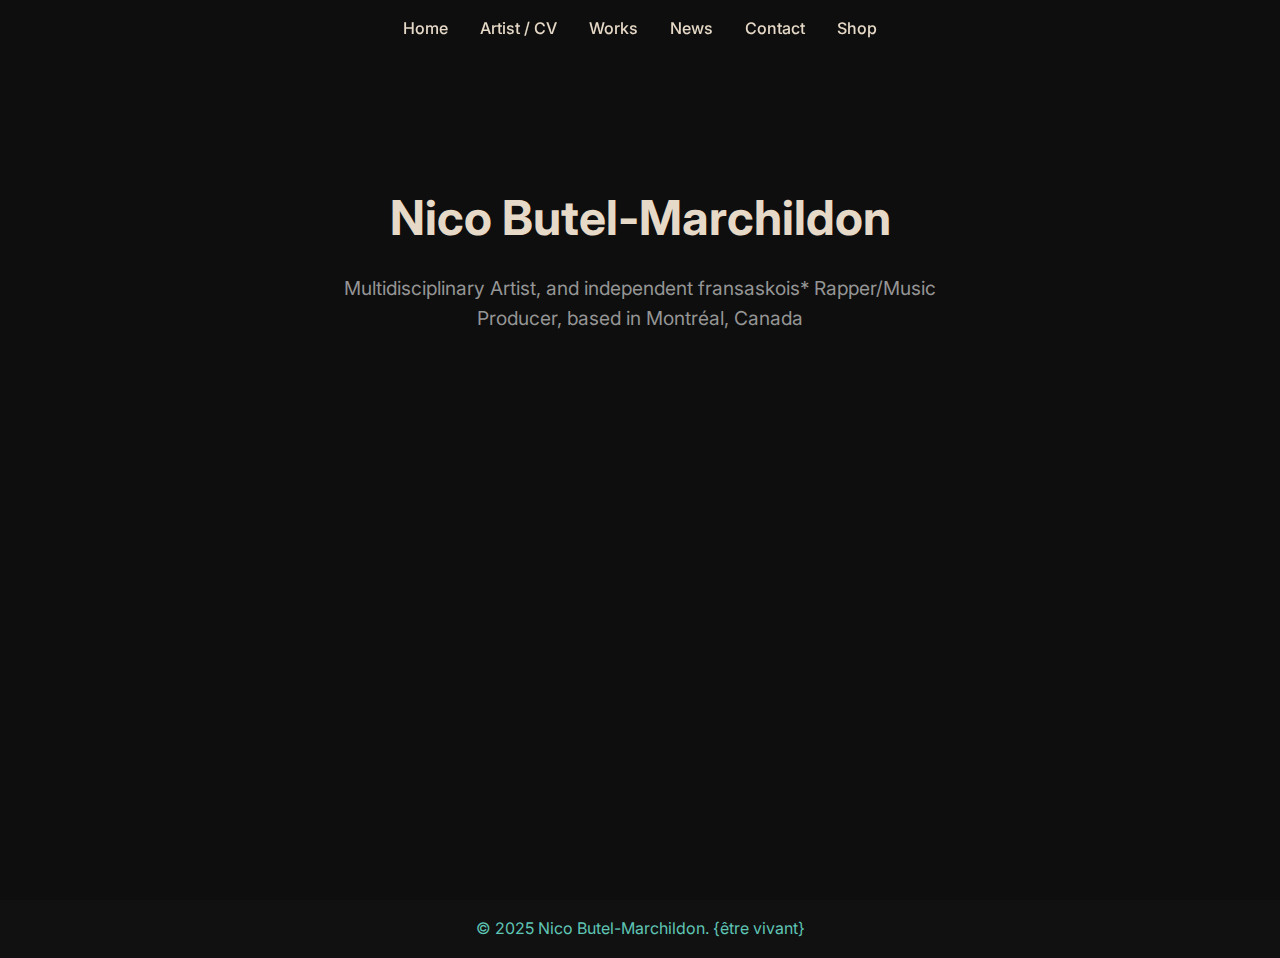
<file: index.html>
<!DOCTYPE html>
<html lang="en"><head>
<meta charset="UTF-8" />
<meta name="viewport" content="width=device-width, initial-scale=1.0" />
<title>Index</title>
<link rel="stylesheet" href="style.css" />
<link href="https://fonts.googleapis.com/css2?family=Inter:wght@300;500;700&display=swap" rel="stylesheet">
</head><body>
<nav>
  <a href="index.html">Home</a>
  <a href="artist.html">Artist / CV</a>
  <!-- <a href="CV_Nico Butel-Marchildon_2025(fr_eng).zip" download>CV</a> -->
  <a href="works/index.html">Works</a>
  <a href="news/index.html">News</a>
  <a href="contact/index.html">Contact</a>
  <a href="shop/index.html">Shop</a>
</nav>

<section class="home"><h1>Nico Butel-Marchildon</h1>
  <p>Multidisciplinary Artist, and independent fransaskois* Rapper/Music Producer, based in Montréal, Canada</p>
</section>

<section>

</section>


<footer>
  <p>&copy; 2025 Nico Butel-Marchildon. {être vivant}</p>
</footer>
</body></html>
</file>
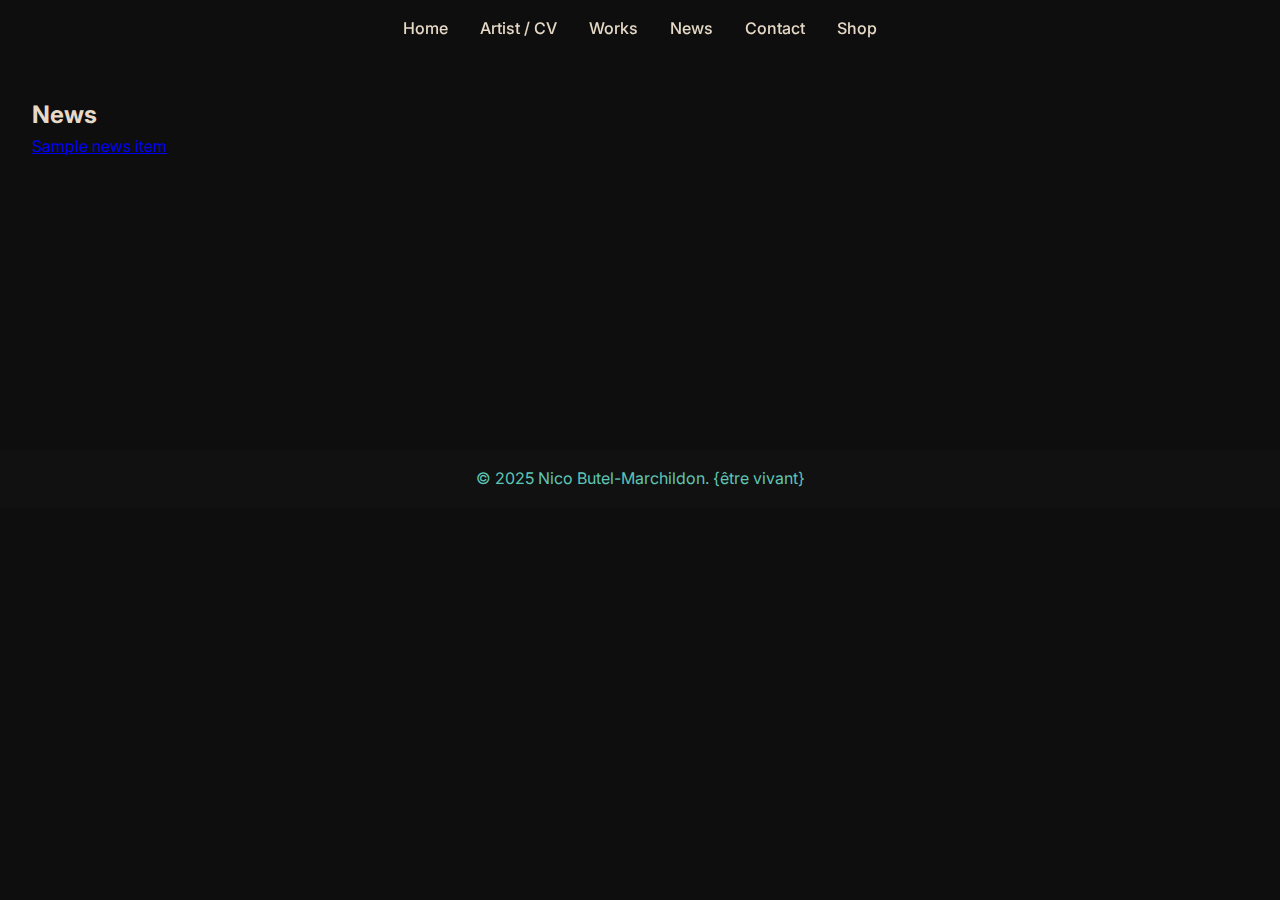
<file: news/index.html>
<!DOCTYPE html>
<html lang="en"><head>
<meta charset="UTF-8" />
<meta name="viewport" content="width=device-width, initial-scale=1.0" />
<title>News</title>
<link rel="stylesheet" href="../style.css" />
<link href="https://fonts.googleapis.com/css2?family=Inter:wght@300;500;700&display=swap" rel="stylesheet">
</head><body>
  <nav>
    <a href="/index.html">Home</a>
    <a href="artist.html">Artist / CV</a>
    <!-- <a href="CV_NicoButel-Marchildon_2025 (eng:fr).zip" download>CV</a> -->
    <a href="/works/index.html">Works</a>
    <a href="/news/index.html">News</a>
    <a href="/contact/index.html">Contact</a>
    <a href="/shop/index.html">Shop</a>
  </nav>
<section><h2>News</h2><div class='card'><a href='news1.html'>Sample news item</a></div></section>
<footer>
  <p>&copy; 2025 Nico Butel-Marchildon. {être vivant}</p>
</footer>
</body></html>
</file>
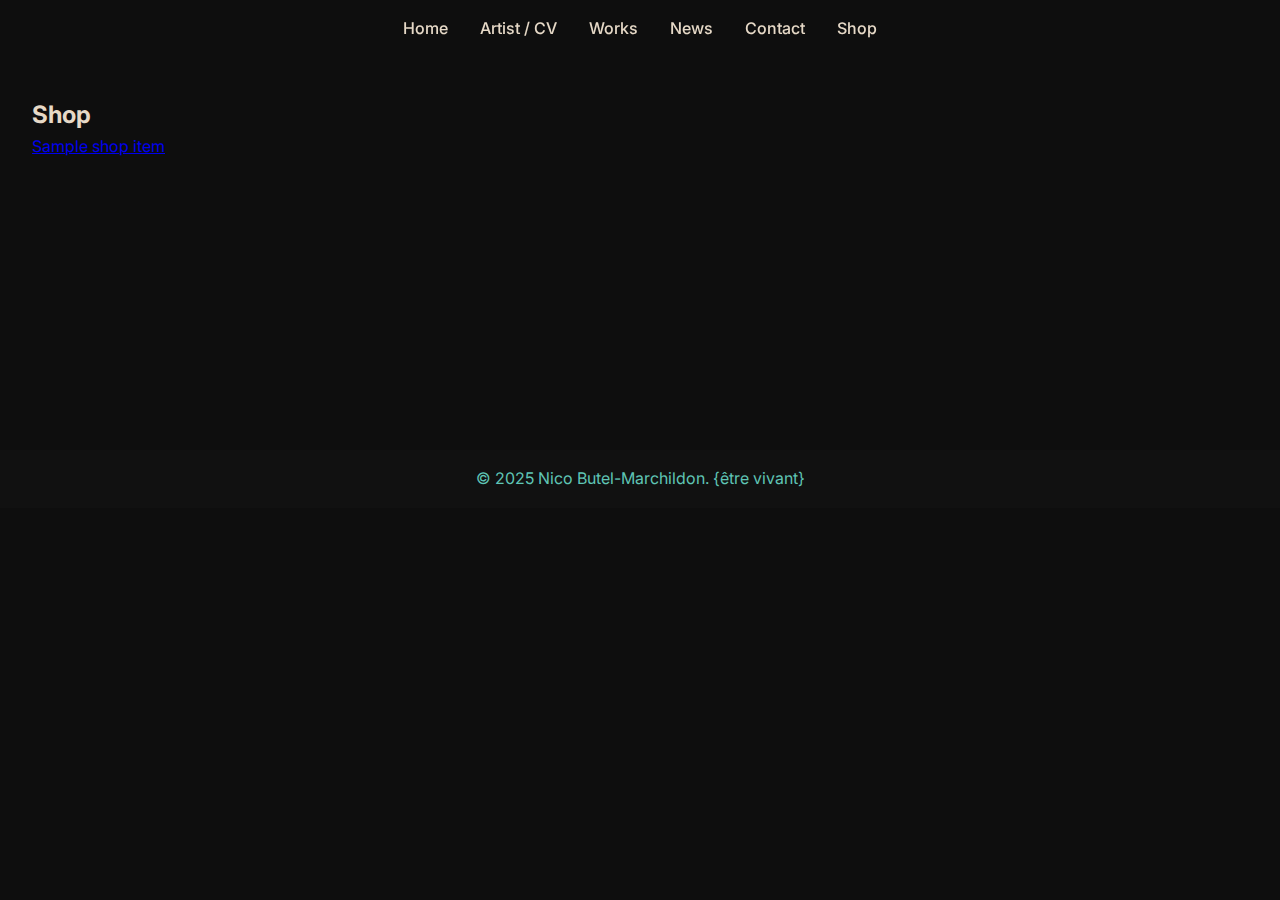
<file: shop/index.html>
<!DOCTYPE html>
<html lang="en"><head>
<meta charset="UTF-8" />
<meta name="viewport" content="width=device-width, initial-scale=1.0" />
<title>Shop</title>
<link rel="stylesheet" href="../style.css" />
<link href="https://fonts.googleapis.com/css2?family=Inter:wght@300;500;700&display=swap" rel="stylesheet">
</head><body>
  <nav>
    <a href="/index.html">Home</a>
    <a href="artist.html">Artist / CV</a>
    <!-- <a href="CV_NicoButel-Marchildon_2025 (eng:fr).zip" download>CV</a> -->
    <a href="/works/index.html">Works</a>
    <a href="/news/index.html">News</a>
    <a href="/contact/index.html">Contact</a>
    <a href="/shop/index.html">Shop</a>
  </nav>
<section><h2>Shop</h2><div class='card'><a href='shop1.html'>Sample shop item</a></div></section>
<footer>
  <p>&copy; 2025 Nico Butel-Marchildon. {être vivant}</p>
</footer>
</body></html>
</file>
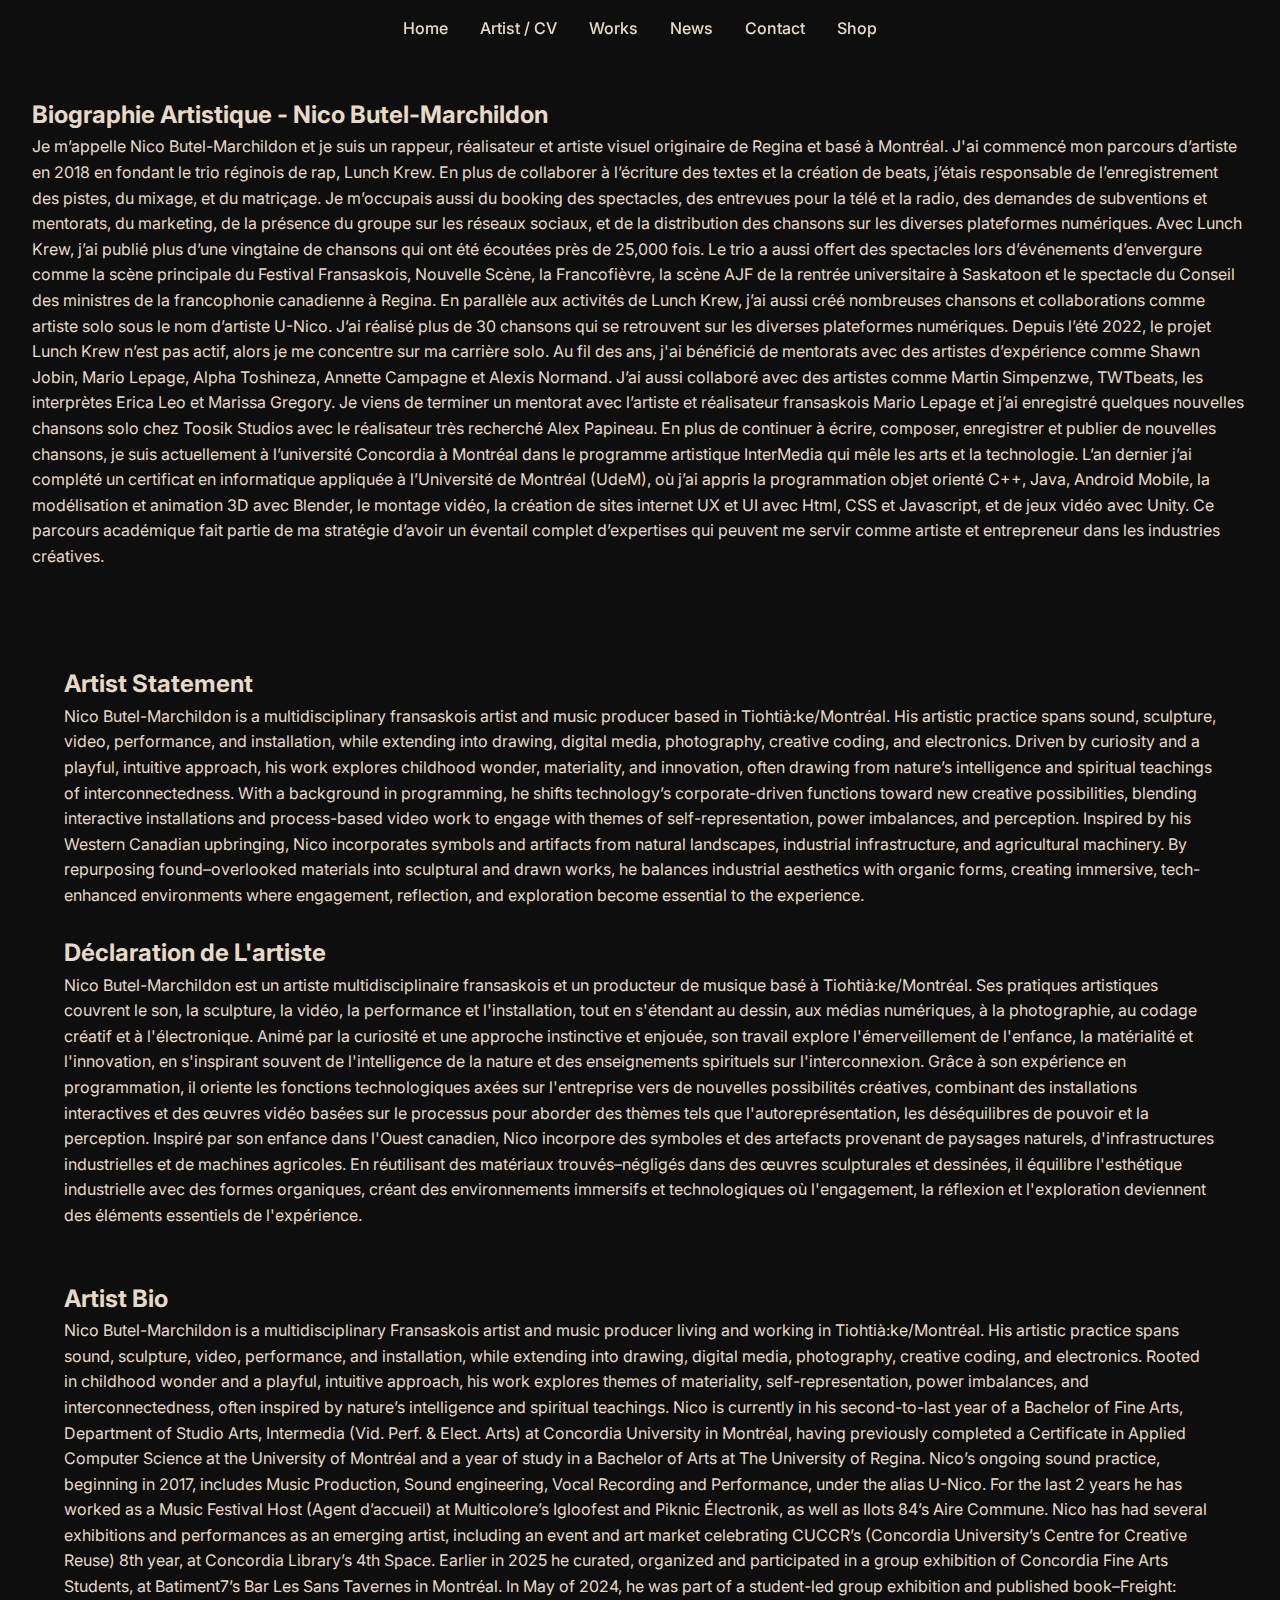
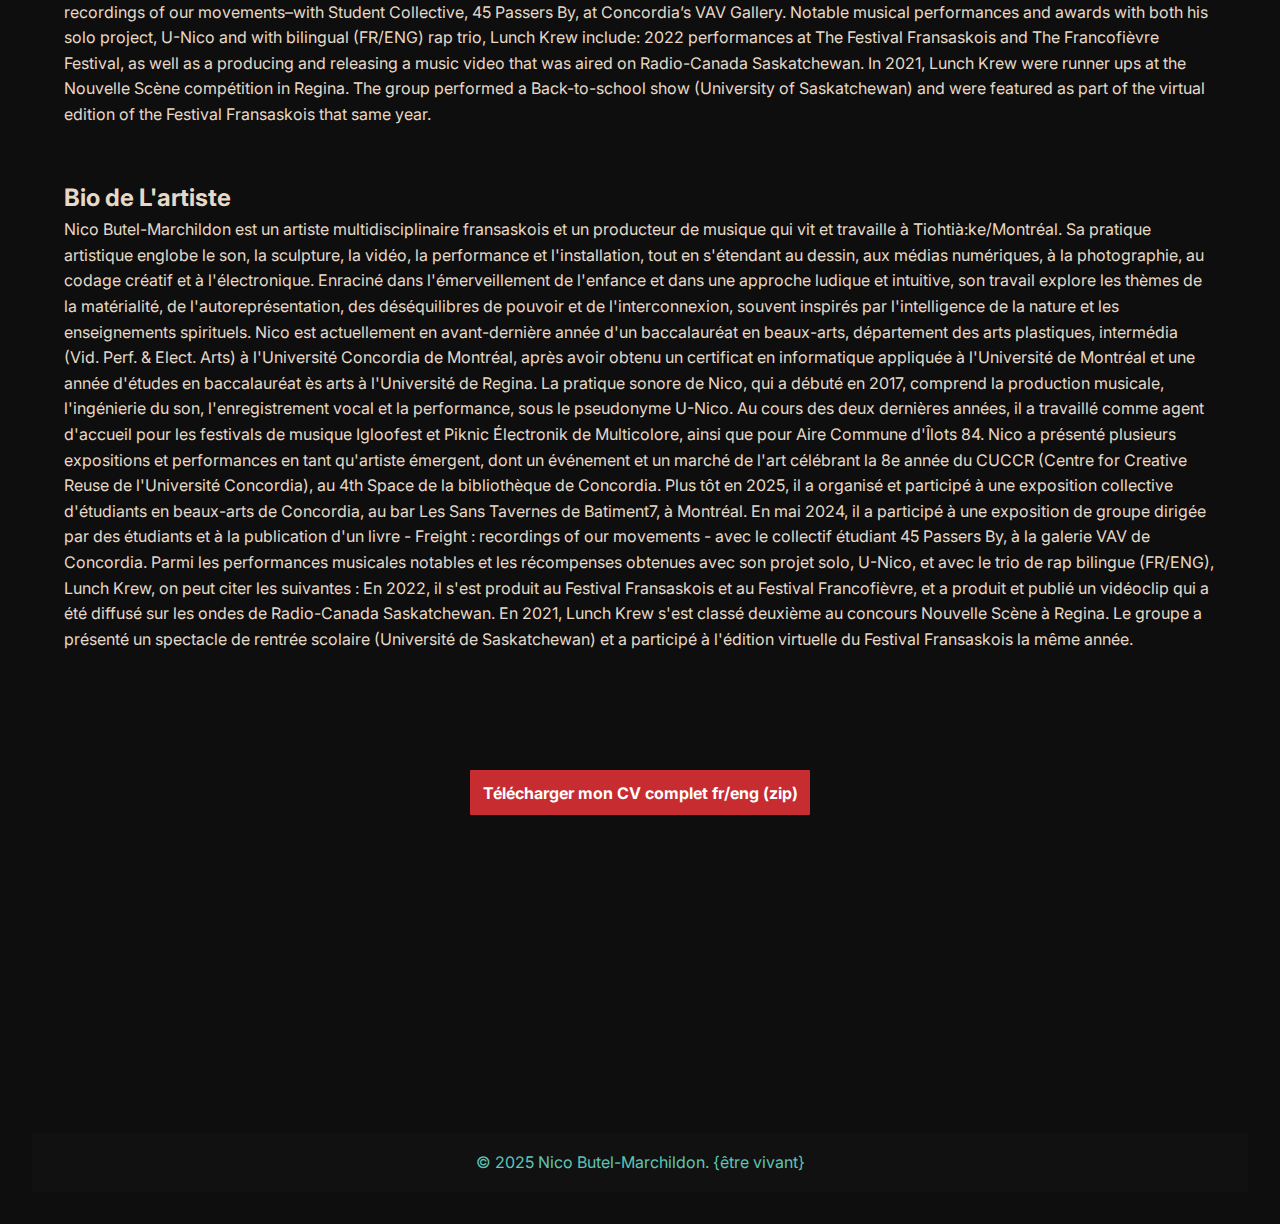
<file: artist.html>
<!DOCTYPE html>
<html lang="en"><head>
<meta charset="UTF-8" />
<meta name="viewport" content="width=device-width, initial-scale=1.0" />
<title>Artist</title>
<link rel="stylesheet" href="style.css" />
<link href="https://fonts.googleapis.com/css2?family=Inter:wght@300;500;700&display=swap" rel="stylesheet">
</head><body>
<nav>
  <a href="index.html">Home</a>
  <a href="artist.html">Artist / CV</a>
  <!-- <a href="CV_NicoButel-Marchildon_2025 (eng:fr).zip" download>CV</a> -->
  <a href="works/index.html">Works</a>
  <a href="news/index.html">News</a>
  <a href="contact/index.html">Contact</a>
  <a href="shop/index.html">Shop</a>
</nav>

<section class="Biographie Artistiques"><h2>Biographie Artistique - Nico Butel-Marchildon</h2>
  <p>Je m’appelle Nico Butel-Marchildon et je suis un rappeur, réalisateur et artiste visuel originaire de Regina et basé à Montréal. 

    J'ai commencé mon parcours d’artiste en 2018 en fondant le trio réginois de rap, Lunch Krew. En plus de collaborer à l’écriture des textes et la création de beats, j’étais responsable de l’enregistrement des pistes, du mixage, et du matriçage. Je m’occupais aussi du booking des spectacles, des entrevues pour la télé et la radio, des demandes de subventions et mentorats, du marketing, de la présence du groupe sur les réseaux sociaux, et de la distribution des chansons sur les diverses plateformes numériques. Avec Lunch Krew, j’ai publié plus d’une vingtaine de chansons qui ont été écoutées près de 25,000 fois. Le trio a aussi offert des spectacles lors d’événements d’envergure comme la scène principale du Festival Fransaskois, Nouvelle Scène, la Francofièvre, la scène AJF de la rentrée universitaire à Saskatoon et le spectacle du Conseil des ministres de la francophonie canadienne à Regina. 
    
    En parallèle aux activités de Lunch Krew, j’ai aussi créé nombreuses chansons et collaborations comme artiste solo sous le nom d’artiste U-Nico. J’ai réalisé plus de 30 chansons qui se retrouvent sur les diverses plateformes numériques. Depuis l’été 2022, le projet Lunch Krew n’est pas actif, alors je me concentre sur ma carrière solo. 
    
    Au fil des ans, j'ai bénéficié de mentorats avec des artistes d’expérience comme Shawn Jobin, Mario Lepage, Alpha Toshineza, Annette Campagne et Alexis Normand. J’ai aussi collaboré avec des artistes comme Martin Simpenzwe, TWTbeats, les interprètes Erica Leo et Marissa Gregory. Je viens de terminer un mentorat avec l’artiste et réalisateur fransaskois Mario Lepage et j’ai enregistré quelques nouvelles chansons solo chez Toosik Studios avec le réalisateur très recherché Alex Papineau. 
    
    En plus de continuer à écrire, composer, enregistrer et publier de nouvelles chansons, je suis actuellement à l’université Concordia à Montréal dans le programme artistique InterMedia qui mêle les arts et la technologie. L’an dernier j’ai complété un certificat en informatique appliquée à l’Université de Montréal (UdeM), où j’ai appris la programmation objet orienté C++, Java,  Android Mobile, la modélisation et animation 3D avec Blender, le montage vidéo, la création de sites internet UX et UI avec Html, CSS et Javascript, et de jeux vidéo avec Unity. 
    
    Ce parcours académique fait partie de ma stratégie d’avoir un éventail complet d’expertises qui peuvent me servir comme artiste et entrepreneur dans les industries créatives.  </p> 
<section class="Artist Statements (ENG/FR)"><h2>Artist Statement</h2>
  <p>Nico Butel-Marchildon is a multidisciplinary fransaskois artist and music producer based in Tiohtià:ke/Montréal. 
  His artistic practice spans sound, sculpture, video, performance, and installation, while extending into drawing, digital media, photography, creative coding, and electronics.

  Driven by curiosity and a playful, intuitive approach, his work explores childhood wonder, materiality, and innovation, often drawing from nature’s intelligence and spiritual teachings of interconnectedness. 
  With a background in programming, he shifts technology’s corporate-driven functions toward new creative possibilities, blending interactive installations and process-based video work to engage with themes of self-representation, power imbalances, and perception.
  
  Inspired by his Western Canadian upbringing, Nico incorporates symbols and artifacts from natural landscapes, industrial infrastructure, and agricultural machinery. 
  By repurposing found–overlooked materials into sculptural and drawn works, he balances industrial aesthetics with organic forms, creating immersive, tech-enhanced environments where engagement, reflection, and exploration become essential to the experience.
 </p>
    <p> &nbsp;</p> 

  <h2>Déclaration de L'artiste</h2>
  <p>Nico Butel-Marchildon est un artiste multidisciplinaire fransaskois et un producteur de musique basé à Tiohtià:ke/Montréal. 
  Ses pratiques artistiques couvrent le son, la sculpture, la vidéo, la performance et l'installation, tout en s'étendant au dessin, aux médias numériques, à la photographie, au codage créatif et à l'électronique.

  Animé par la curiosité et une approche instinctive et enjouée, son travail explore l'émerveillement de l'enfance, la matérialité et l'innovation, en s'inspirant souvent de l'intelligence de la nature et des enseignements spirituels sur l'interconnexion. 
  Grâce à son expérience en programmation, il oriente les fonctions technologiques axées sur l'entreprise vers de nouvelles possibilités créatives, combinant des installations interactives et des œuvres vidéo basées sur le processus pour aborder des thèmes tels que l'autoreprésentation, les déséquilibres de pouvoir et la perception.
  
  Inspiré par son enfance dans l'Ouest canadien, Nico incorpore des symboles et des artefacts provenant de paysages naturels, d'infrastructures industrielles et de machines agricoles. 
  En réutilisant des matériaux trouvés–négligés dans des œuvres sculpturales et dessinées, il équilibre l'esthétique industrielle avec des formes organiques, créant des environnements immersifs et technologiques où l'engagement, la réflexion et l'exploration deviennent des éléments essentiels de l'expérience.
  </p>

  <p> &nbsp;</p>  <p> &nbsp;</p> 

 <h2>Artist Bio</h2>
    <p>Nico Butel-Marchildon is a multidisciplinary Fransaskois artist and music producer living and working in Tiohtià:ke/Montréal. His artistic practice spans sound, sculpture, video, performance, and installation, while extending into drawing, digital media, photography, creative coding, and electronics. Rooted in childhood wonder and a playful, intuitive approach, his work explores themes of materiality, self-representation, power imbalances, and interconnectedness, often inspired by nature’s intelligence and spiritual teachings.

      Nico is currently in his second-to-last year of a Bachelor of Fine Arts, Department of Studio Arts, Intermedia (Vid. Perf. & Elect. Arts) at Concordia University in Montréal, having previously completed a Certificate in Applied Computer Science at the University of Montréal and a year of study in a Bachelor of Arts at The University of Regina. Nico’s ongoing sound practice, beginning in 2017, includes Music Production, Sound engineering, Vocal Recording and Performance, under the alias U-Nico. For the last 2 years he has worked as a Music Festival Host (Agent d’accueil) at Multicolore’s Igloofest and Piknic Électronik, as well as Ilots 84’s Aire Commune. 
      
      Nico has had several exhibitions and performances as an emerging artist, including an event and art market celebrating CUCCR’s (Concordia University’s Centre for Creative Reuse) 8th year, at Concordia Library’s 4th Space. Earlier in 2025 he curated, organized and participated in a group exhibition of Concordia Fine Arts Students, at Batiment7’s Bar Les Sans Tavernes in Montréal. In May of 2024, he was part of a student-led group exhibition and published book–Freight: recordings of our movements–with Student Collective, 45 Passers By, at Concordia’s VAV Gallery. 
      
      Notable musical performances and awards with both his solo project, U-Nico and with bilingual (FR/ENG) rap trio, Lunch Krew include: 2022 performances at The Festival Fransaskois and The Francofièvre Festival, as well as a producing and releasing a music video that was aired on Radio-Canada Saskatchewan. In 2021, Lunch Krew were runner ups at the Nouvelle Scène compétition in Regina. The group performed a Back-to-school show (University of Saskatchewan) and were featured as part of the virtual edition of the Festival Fransaskois that same year.  </p>
      <p> &nbsp;</p>  <p> &nbsp;</p> 
  
    <h2>Bio de L'artiste</h2>
    <p>Nico Butel-Marchildon est un artiste multidisciplinaire fransaskois et un producteur de musique qui vit et travaille à Tiohtià:ke/Montréal. Sa pratique artistique englobe le son, la sculpture, la vidéo, la performance et l'installation, tout en s'étendant au dessin, aux médias numériques, à la photographie, au codage créatif et à l'électronique. Enraciné dans l'émerveillement de l'enfance et dans une approche ludique et intuitive, son travail explore les thèmes de la matérialité, de l'autoreprésentation, des déséquilibres de pouvoir et de l'interconnexion, souvent inspirés par l'intelligence de la nature et les enseignements spirituels.

      Nico est actuellement en avant-dernière année d'un baccalauréat en beaux-arts, département des arts plastiques, intermédia (Vid. Perf. & Elect. Arts) à l'Université Concordia de Montréal, après avoir obtenu un certificat en informatique appliquée à l'Université de Montréal et une année d'études en baccalauréat ès arts à l'Université de Regina. La pratique sonore de Nico, qui a débuté en 2017, comprend la production musicale, l'ingénierie du son, l'enregistrement vocal et la performance, sous le pseudonyme U-Nico. Au cours des deux dernières années, il a travaillé comme agent d'accueil pour les festivals de musique Igloofest et Piknic Électronik de Multicolore, ainsi que pour Aire Commune d'Îlots 84. 
      
      Nico a présenté plusieurs expositions et performances en tant qu'artiste émergent, dont un événement et un marché de l'art célébrant la 8e année du CUCCR (Centre for Creative Reuse de l'Université Concordia), au 4th Space de la bibliothèque de Concordia. Plus tôt en 2025, il a organisé et participé à une exposition collective d'étudiants en beaux-arts de Concordia, au bar Les Sans Tavernes de Batiment7, à Montréal. En mai 2024, il a participé à une exposition de groupe dirigée par des étudiants et à la publication d'un livre - Freight : recordings of our movements - avec le collectif étudiant 45 Passers By, à la galerie VAV de Concordia. 
      
      Parmi les performances musicales notables et les récompenses obtenues avec son projet solo, U-Nico, et avec le trio de rap bilingue (FR/ENG), Lunch Krew, on peut citer les suivantes : En 2022, il s'est produit au Festival Fransaskois et au Festival Francofièvre, et a produit et publié un vidéoclip qui a été diffusé sur les ondes de Radio-Canada Saskatchewan. En 2021, Lunch Krew s'est classé deuxième au concours Nouvelle Scène à Regina. Le groupe a présenté un spectacle de rentrée scolaire (Université de Saskatchewan) et a participé à l'édition virtuelle du Festival Fransaskois la même année. 
        </p></section>  
    

  <!-- <p> &nbsp;</p>  <p> &nbsp;</p>    <p> &nbsp;</p>  <p> &nbsp;</p>  -->

  <section class="download-cv" style="text-align:center;">
  <a href="CV_Nico Butel-Marchildon_2025(fr_eng).zip" download
     style="background:#C72C31; color:#fff; padding:0.8rem 0.8rem; border-radius:1px; text-decoration:none; font-weight:bold;">
    Télécharger mon CV complet fr/eng (zip)
  </a>
</section>

  <footer>
  <p>&copy; 2025 Nico Butel-Marchildon. {être vivant}</p>
  </footer>
</body></html>
</file>
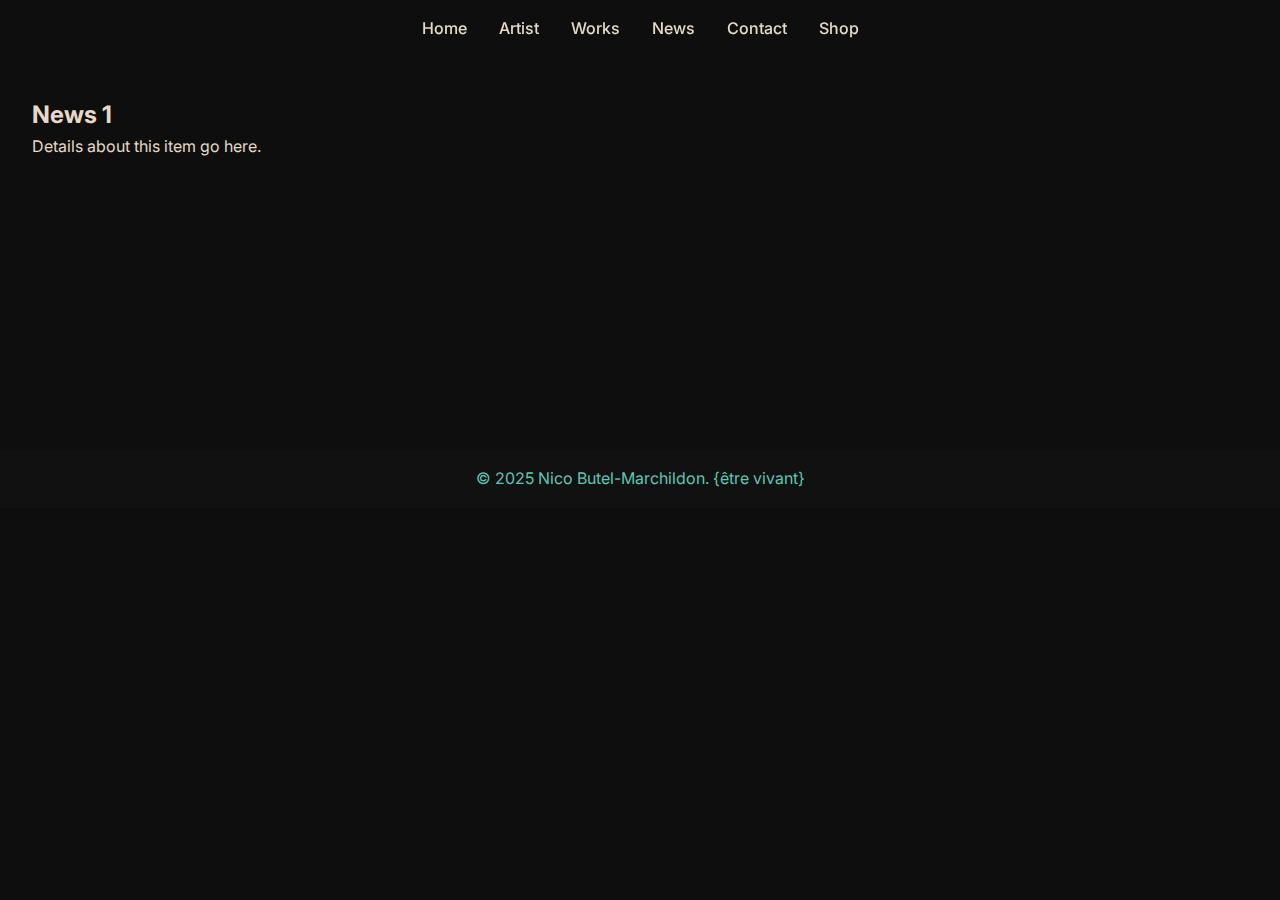
<file: news/news1.html>
<!DOCTYPE html>
<html lang="en"><head>
<meta charset="UTF-8" />
<meta name="viewport" content="width=device-width, initial-scale=1.0" />
<title>News Item</title>
<link rel="stylesheet" href="../style.css" />
<link href="https://fonts.googleapis.com/css2?family=Inter:wght@300;500;700&display=swap" rel="stylesheet">
</head><body>
<nav>
  <a href="index.html">Home</a>
  <a href="artist.html">Artist</a>
  <a href="works/index.html">Works</a>
  <a href="news/index.html">News</a>
  <a href="contact/index.html">Contact</a>
  <a href="shop/index.html">Shop</a>
</nav>
<section><h2>News 1</h2><p>Details about this item go here.</p></section>
<footer>
  <p>&copy; 2025 Nico Butel-Marchildon. {être vivant}</p>
</footer>
</body></html>
</file>
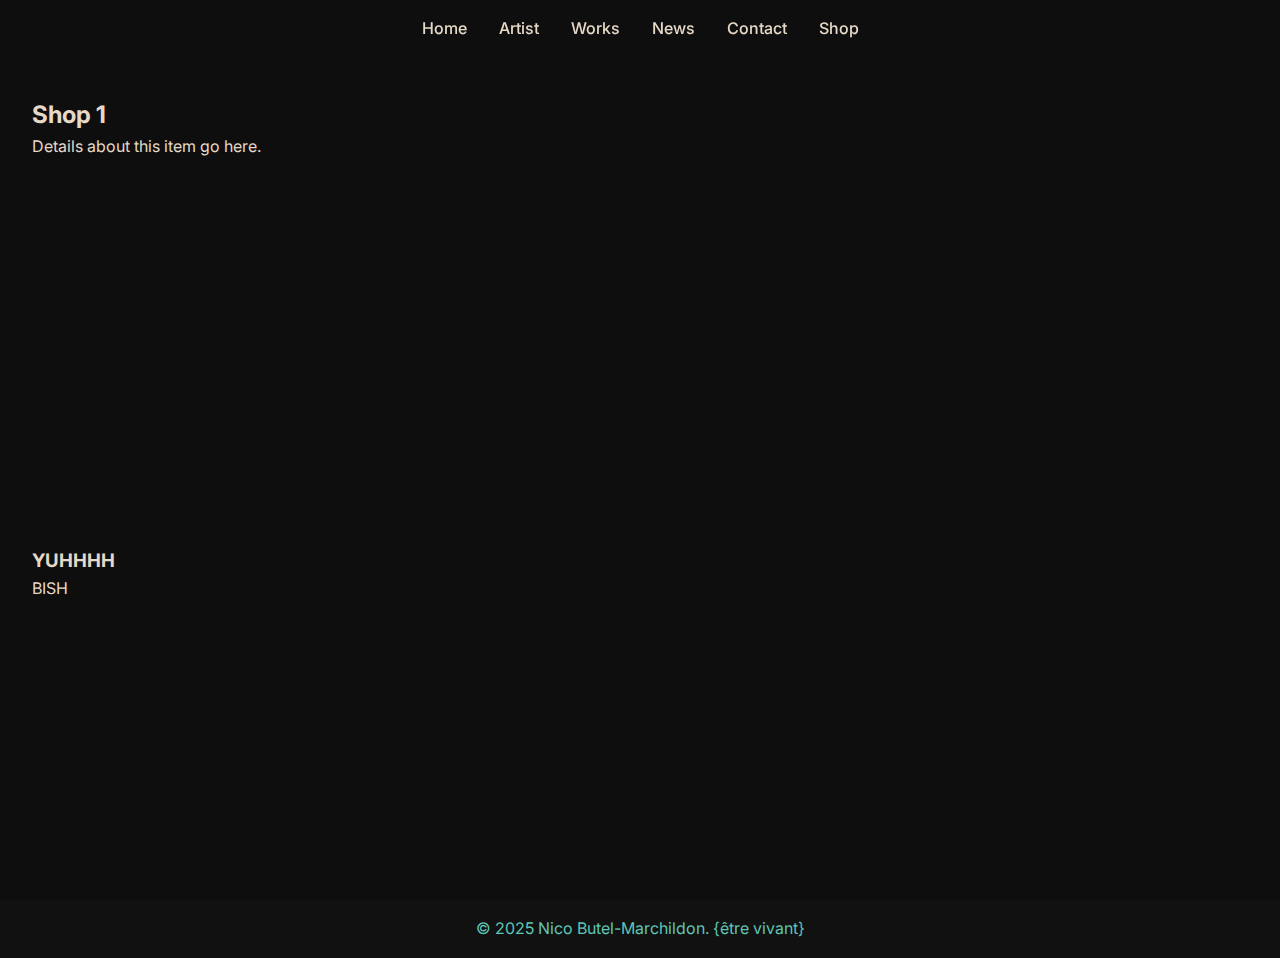
<file: shop/shop1.html>
<!DOCTYPE html>
<html lang="en"><head>
<meta charset="UTF-8" />
<meta name="viewport" content="width=device-width, initial-scale=1.0" />
<title>Shop Item</title>
<link rel="stylesheet" href="../style.css" />
<link href="https://fonts.googleapis.com/css2?family=Inter:wght@300;500;700&display=swap" rel="stylesheet">
</head><body>
<nav>
  <a href="index.html">Home</a>
  <a href="artist.html">Artist</a>
  <a href="works/index.html">Works</a>
  <a href="news/index.html">News</a>
  <a href="contact/index.html">Contact</a>
  <a href="shop/index.html">Shop</a>
</nav>
<section><h2>Shop 1</h2><p>Details about this item go here.</p></section>
<section><h3>YUHHHH</h2><p>BISH</p></section>
  <footer>
    <p>&copy; 2025 Nico Butel-Marchildon. {être vivant}</p>
  </footer>
</body></html>
</file>
<file: style.css>
:root {
  --bg-dark: #0e0e0e;
  --text-light: #e6d9c7;
  --accent-red: #d93b1a;
  --green: #264d3c;
  --turquoise: #5fc5b5;
  --white: #f4f1ea;
}

* {
  margin: 0;
  padding: 0;
  box-sizing: border-box;
  scroll-behavior: smooth;
}

body {
  font-family: 'Inter', sans-serif;
  background-color: var(--bg-dark);
  color: var(--text-light);
  line-height: 1.6;
}

nav {
  position: fixed;
  top: 0;
  width: 100%;
  background: rgba(14, 14, 14, 0.9);
  display: flex;
  justify-content: center;
  gap: 2rem;
  padding: 1rem;
  z-index: 999;
}


nav a {
  text-decoration: none;
  color: var(--text-light);
  font-weight: 500;
  transition: all 0.3s ease;
  position: relative;
}

nav a::after {
  content: '';
  position: absolute;
  width: 0%;
  height: 2px;
  background: var(--accent-red);
  left: 0;
  bottom: -4px;
  transition: width 0.3s ease;
}

nav a:hover {
  color: var(--accent-red);
}

nav a:hover::after {
  width: 100%;
}



section {
  min-height: 50vh;
  padding: 6rem 2rem 2rem;

}

.home h1 {
  font-size: 3rem;
  margin-bottom: 1rem;
}

.home p {
  font-size: 1.2rem;
  color: #959595;
  max-width: 600px;
  margin: 0 auto;  /* keeps paragraph nicely centered */
}

.home {
  display: flex;
  align-items: center;
  justify-content: center;
  flex-direction: column;
  text-align: center;
  /* background: linear-gradient(145deg, var(--bg-dark), #1b1b1b); */
}

/* h1, h2 {
  margin-bottom: 1rem;
  color: var(--white);
} */


.text-block {
  margin: 2rem auto;
  padding: 1rem 4rem;
  max-width: 800px;
  font-size: 1.1rem;
  line-height: 1.8;
}

@media (max-width: 768px) {
  .text-block {
    padding: 1rem 1.5rem;
    font-size: 1rem;
    line-height: 1.6;
  }
}

.works-gallery {
  padding: 4rem 2rem;
  background-color: var(--bg-dark);
  text-align: center;
}

.section-title {
  font-size: 2rem;
  margin-bottom: 2rem;
  color: var(--text-light);
}

.gallery-grid {
  display: grid;
  grid-template-columns: repeat(auto-fit, minmax(280px, 1fr));
  gap: 2rem;
  max-width: 1200px;
  margin: 0 auto;
}

.work-card {
  display: flex;
  flex-direction: column;
  background-color: #1a1a1a;
  border-radius: 10px;
  overflow: hidden;
  text-decoration: none;
  color: var(--text-light);
  transition: transform 0.3s ease, box-shadow 0.3s ease;
}

.work-card:hover {
  transform: translateY(-5px) scale(1.02);
  box-shadow: 0 8px 16px rgba(217, 59, 26, 0.4);
}

.work-card img {
  width: 100%;
  height: auto;
  display: block;
}

.caption {
  padding: 1rem;
  font-size: 1rem;
  background-color: #222;
  border-top: 1px solid var(--accent-red);
}


footer {
  text-align: center;
  padding: 1rem;
  background: #111;
  color: var(--turquoise);
}
</file>
